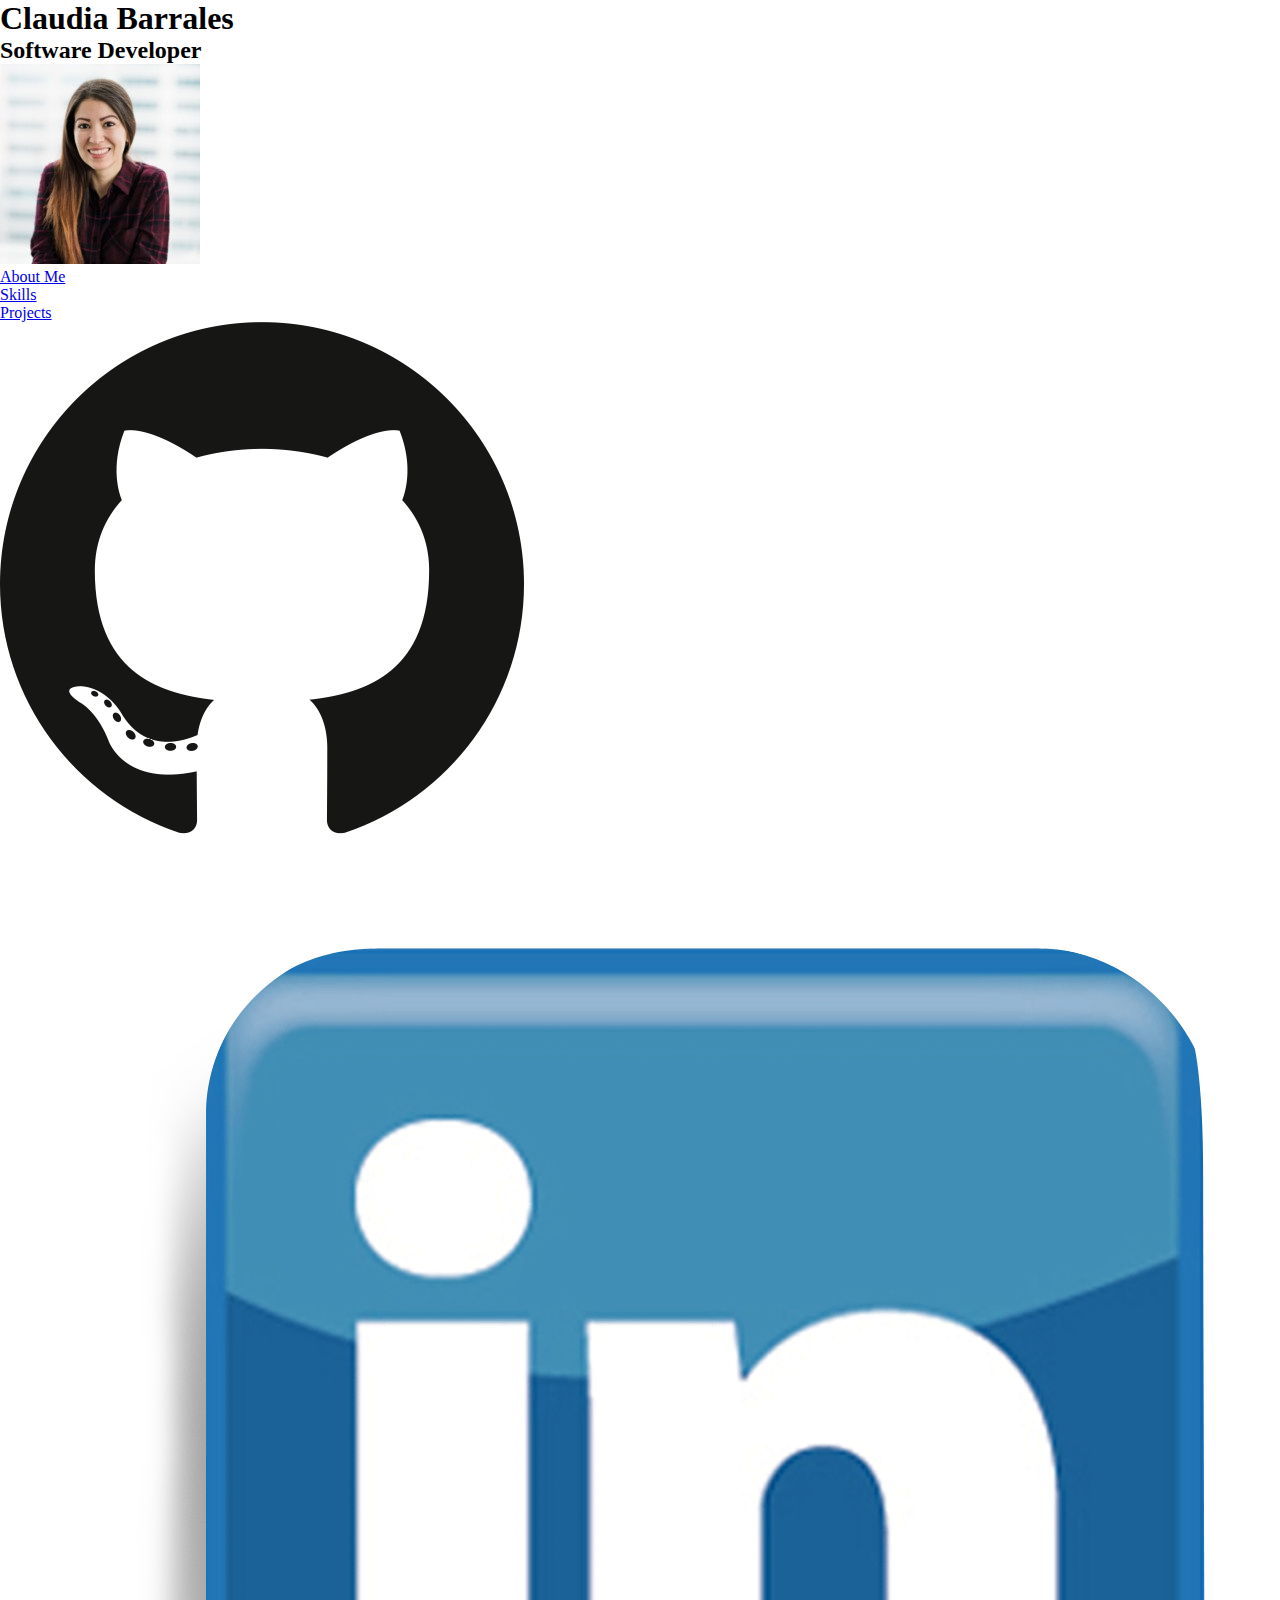
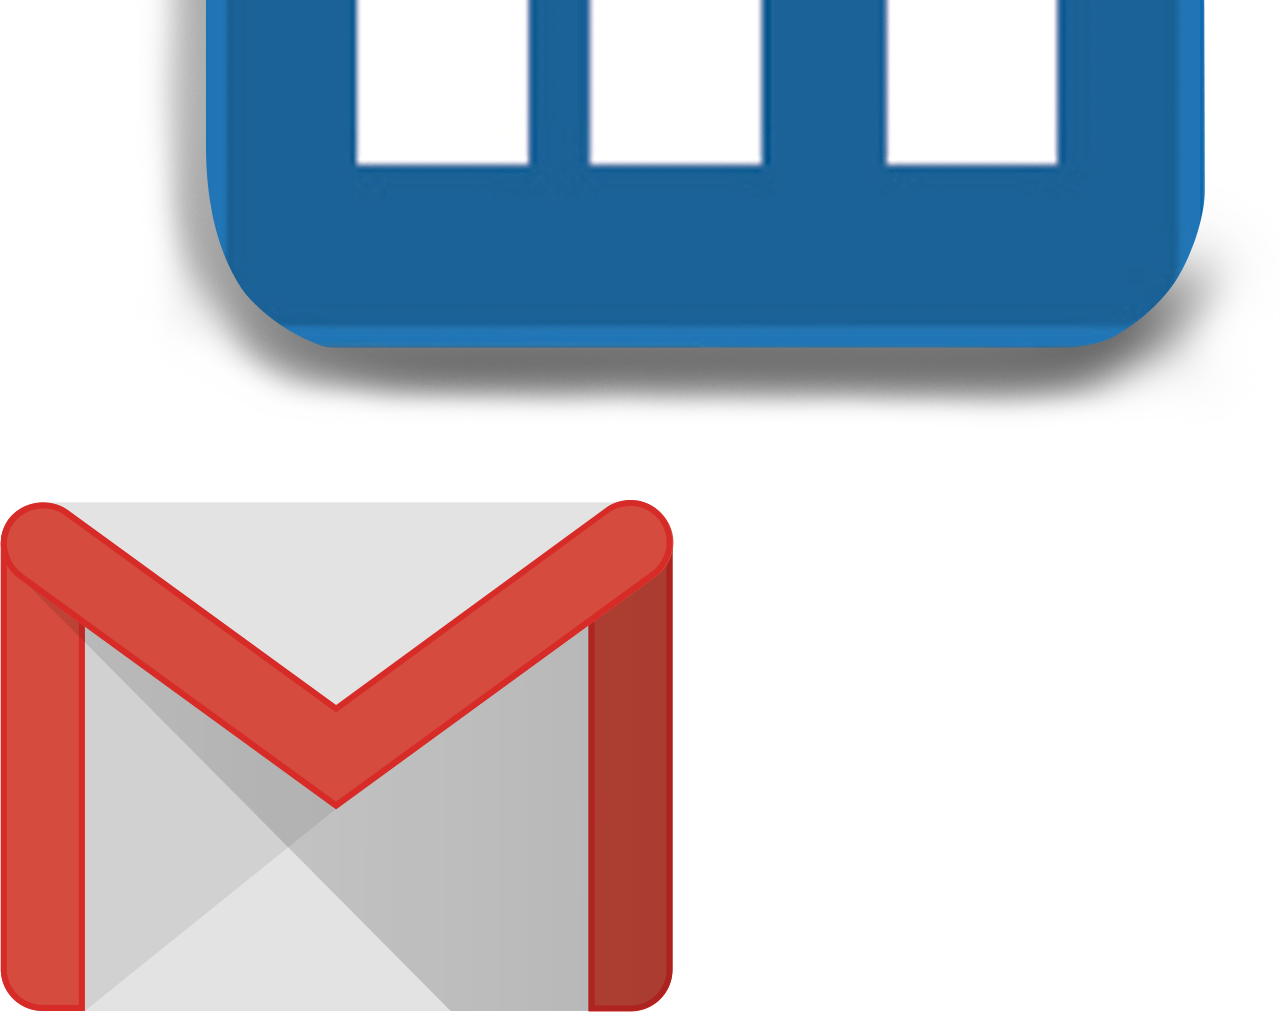
<file: index.html>
<!DOCTYPE html>
<html lang="en">
  <head>
    <meta charset="UTF-8" />
    <meta name="viewport" content="width=device-width, initial-scale=1.0" />
    <title>Claudia Barrales</title>
    <link href="/css/layout.css" rel="stylesheet" />
    <link href="css/styles.css" rel="stylesheet" />
  </head>

  <body>
    <div class="container">
      <header>
        <div class="header__title">
          <h1>Claudia Barrales</h1>
          <h2>Software Developer</h2>
          <img class="my__image"
          src="/css/images/ClaudiaPic.jpg"
          alt="Picture of Claudia"
        />
      </div>
        <!-- <div class="my__image">
          <img
          src="/css/images/ClaudiaPic.jpg"
          alt="Picture of Claudia"
        />
        </div> -->
        <nav>
          <ul class="nav__list">
            <li><a href="/AboutMe.html" class="sideBarLinks">About Me</a></li>
            <li><a href="/skills.html"  class="sideBarLinks">Skills</a></li>
            <li><a href="/Projects.html" class="sideBarLinks">Projects</a></li>
          </ul>
        </nav>
      </header>

      <div class="contact">
        <footer>
          <!-- <p>©Claudia Barrales 2020</p> -->
          <a href="https://github.com/20Claudia20"><img src="./css/images/github2.png" alt="Github Image"/></a>
          <a href="https://www.linkedin.com/in/claudia-barrales/"><img src="./css/images/linkedin2.png" alt="LinkedIn Image" /></a>
          <a href="mailto:leiaofalderran@gmail.com"><img src="./css/images/gmail2.png" alt="Gmail Image" /></a>
        </footer>
      </div>
    </div>
  </body>
</html>
</file>
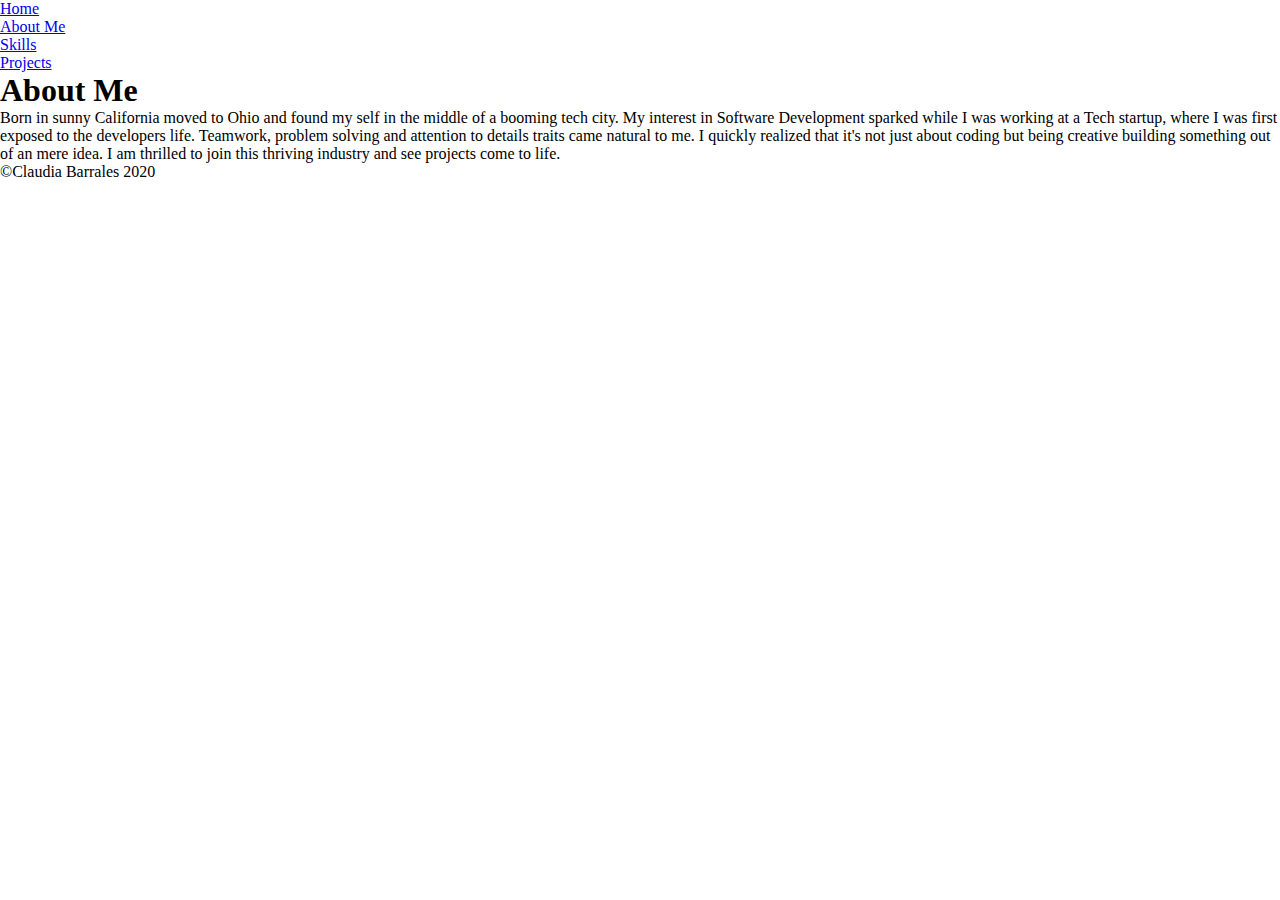
<file: AboutMe.html>
<!DOCTYPE html>
<html lang="en">
<head>
    <meta charset="UTF-8">
    <meta name="viewport" content="width=device-width, initial-scale=1.0">
    <link href="/css/layout.css" rel="layouts" type="text/css" />
    <link href="css/styles.css" rel="stylesheet" />
    <title>About Me</title>
</head>
<body>
    <div class="container">
    <nav>
        <ul class="nav__list">
            <li><a href="/Portfolio.html">Home</a></li>
          <li><a href="/AboutMe.html">About Me</a></li>
          <li><a href="/skills.html">Skills</a></li>
          <li><a href="/Projects.html">Projects</a></li>
        </ul>
      </nav>
    <section class="about__me">
        <h1>About Me</h1>
        <p>
          Born in sunny California moved to Ohio and found my self in the middle of a booming
          tech city. My interest in Software Development sparked while I was working at a Tech startup, where I was first
          exposed to the developers life. Teamwork, problem solving and attention to details traits came natural to me. 
          I quickly realized that it's not just about coding but being creative building something out of an mere idea.
          I am thrilled to join this thriving industry and see projects come to life. 
        </p>
      </section>

      <footer>
        <p>©Claudia Barrales 2020</p>
      </footer>
    </div>
</body>
</html>
</file>
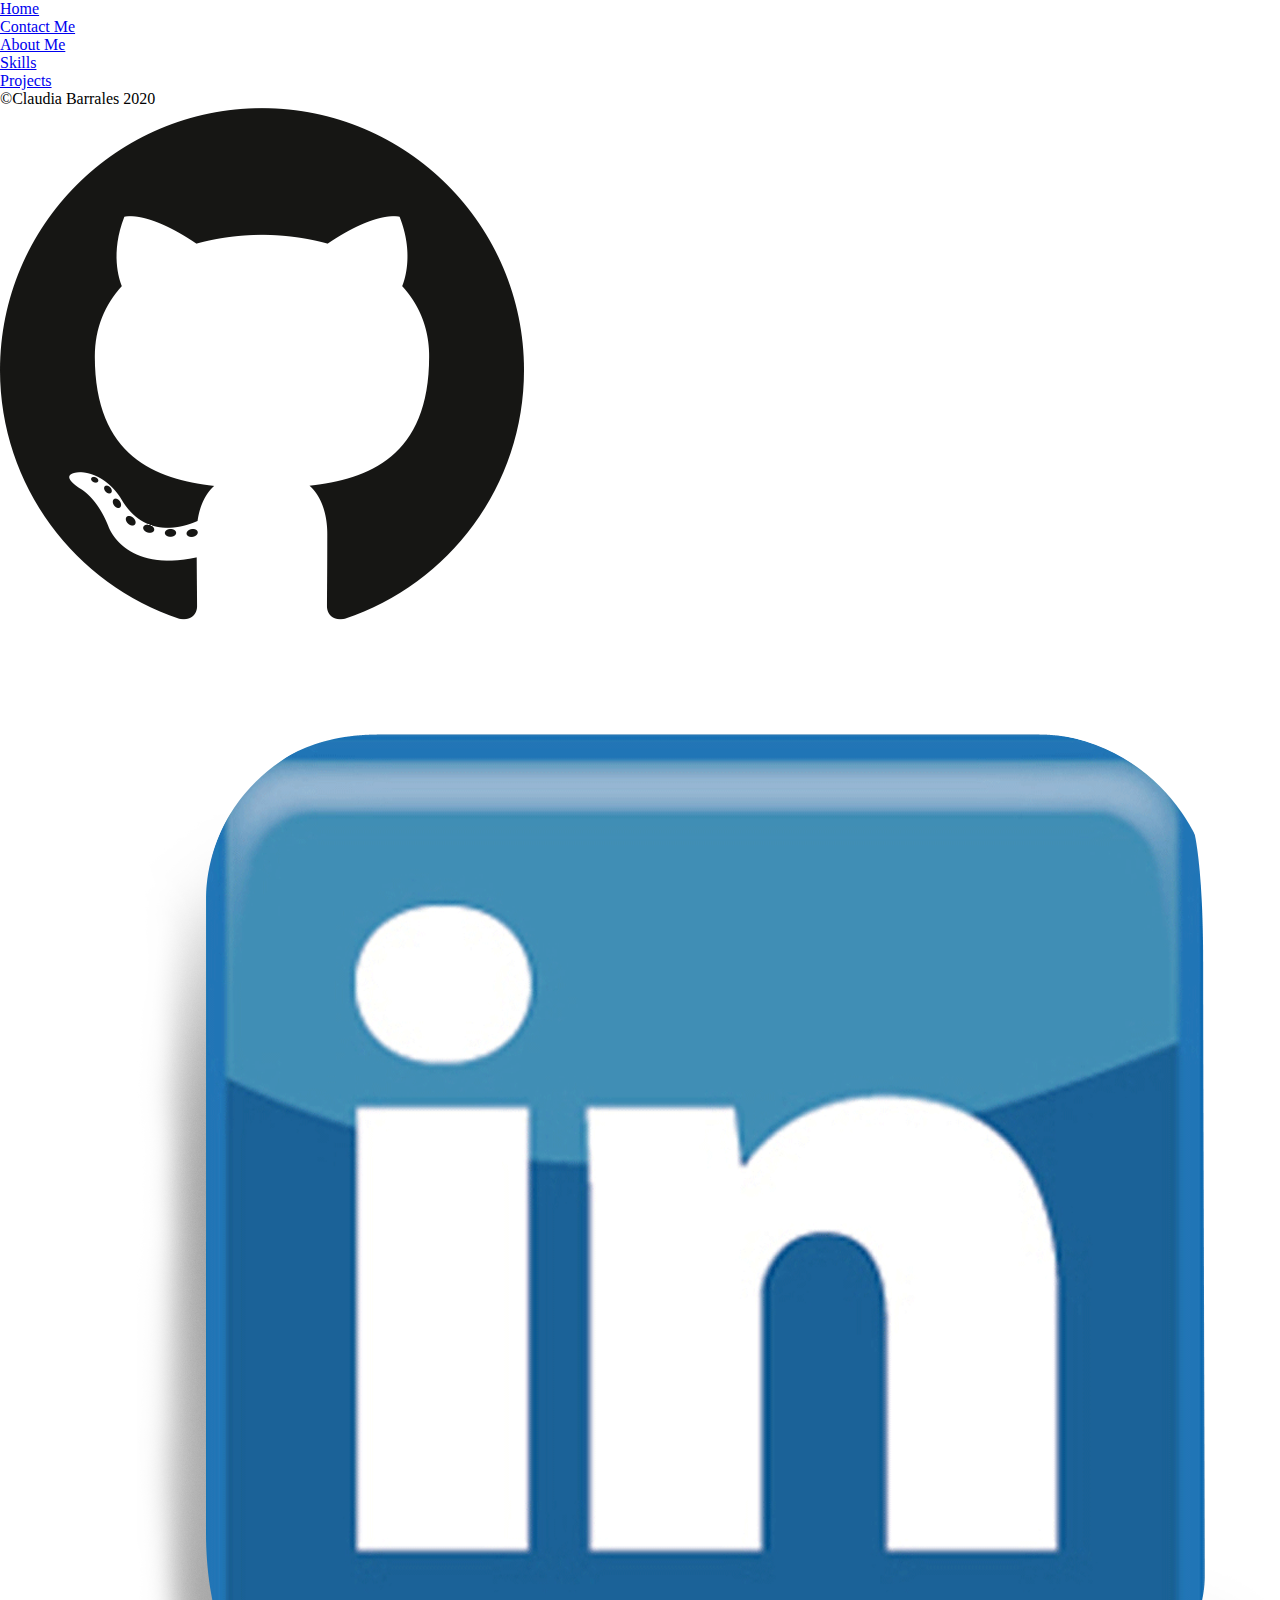
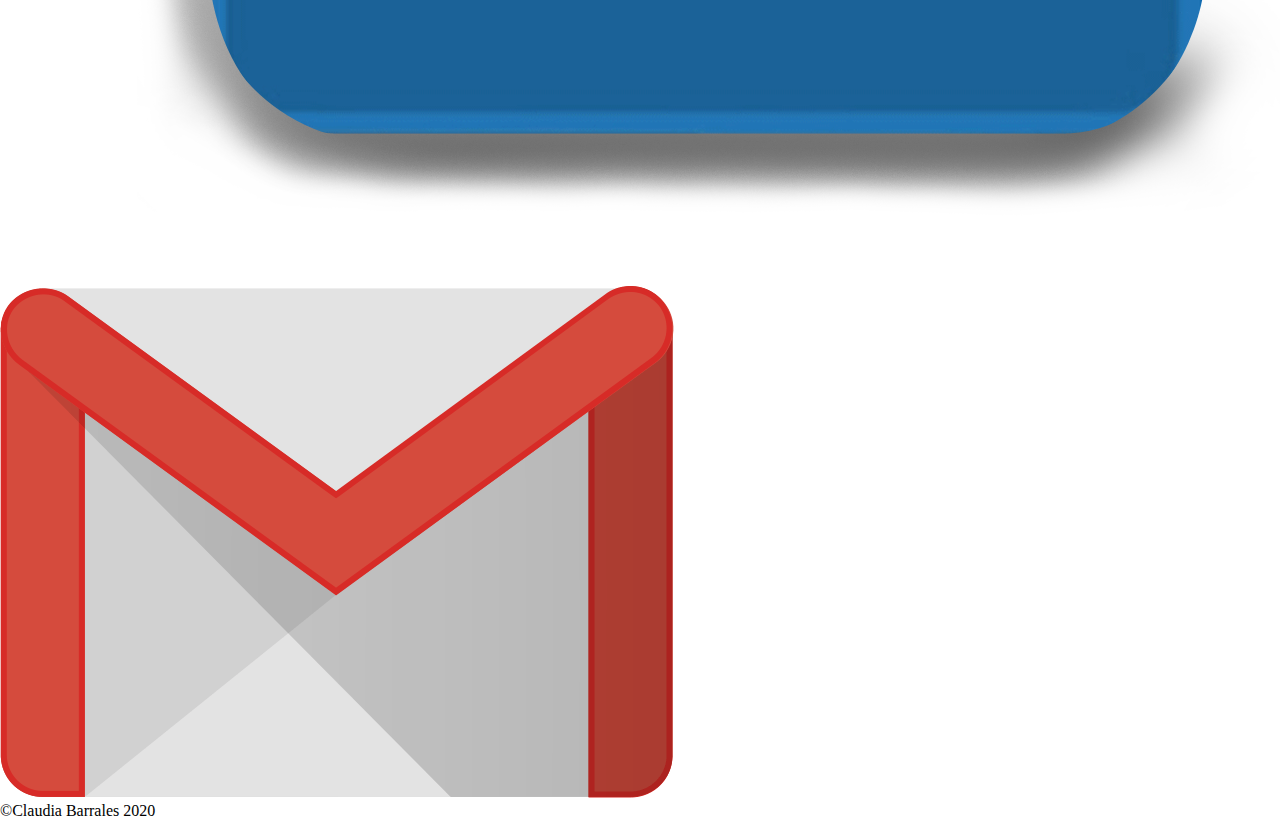
<file: Contact.html>
<!DOCTYPE html>
<html lang="en">
<head>
    <meta charset="UTF-8">
    <meta name="viewport" content="width=device-width, initial-scale=1.0">
    <link href="/css/layout.css" rel="layouts" type="text/css" />
    <link href="css/styles.css" rel="stylesheet" />
    <title>Contact</title>
</head>
<body>
    <div class="container">
    <nav>
        <ul class="nav__list">
            <li><a href="/Portfolio.html">Home</a></li>
          <li> <a href="/Contact.html">Contact Me</a></li>
          <li><a href="/AboutMe.html">About Me</a></li>
          <li><a href="/skills.html">Skills</a></li>
          <li><a href="/Projects.html">Projects</a></li>
        </ul>
      </nav>
      <div class="contact">
          <p>©Claudia Barrales 2020</p>
          <a href="https://github.com/20Claudia20"><img src="./css/images/github2.png" alt="Github Image"/></a>
          <a href="https://www.linkedin.com/in/claudia-barrales/"><img src="./css/images/linkedin2.png" alt="LinkedIn Image" /></a>
          <a href="mailto:leiaofalderran@gmail.com"><img src="./css/images/gmail2.png" alt="Gmail Image" /></a>
      </div>

    <footer>
        <p>©Claudia Barrales 2020</p>
      </footer>
    </div>
</body>
</html>
</file>
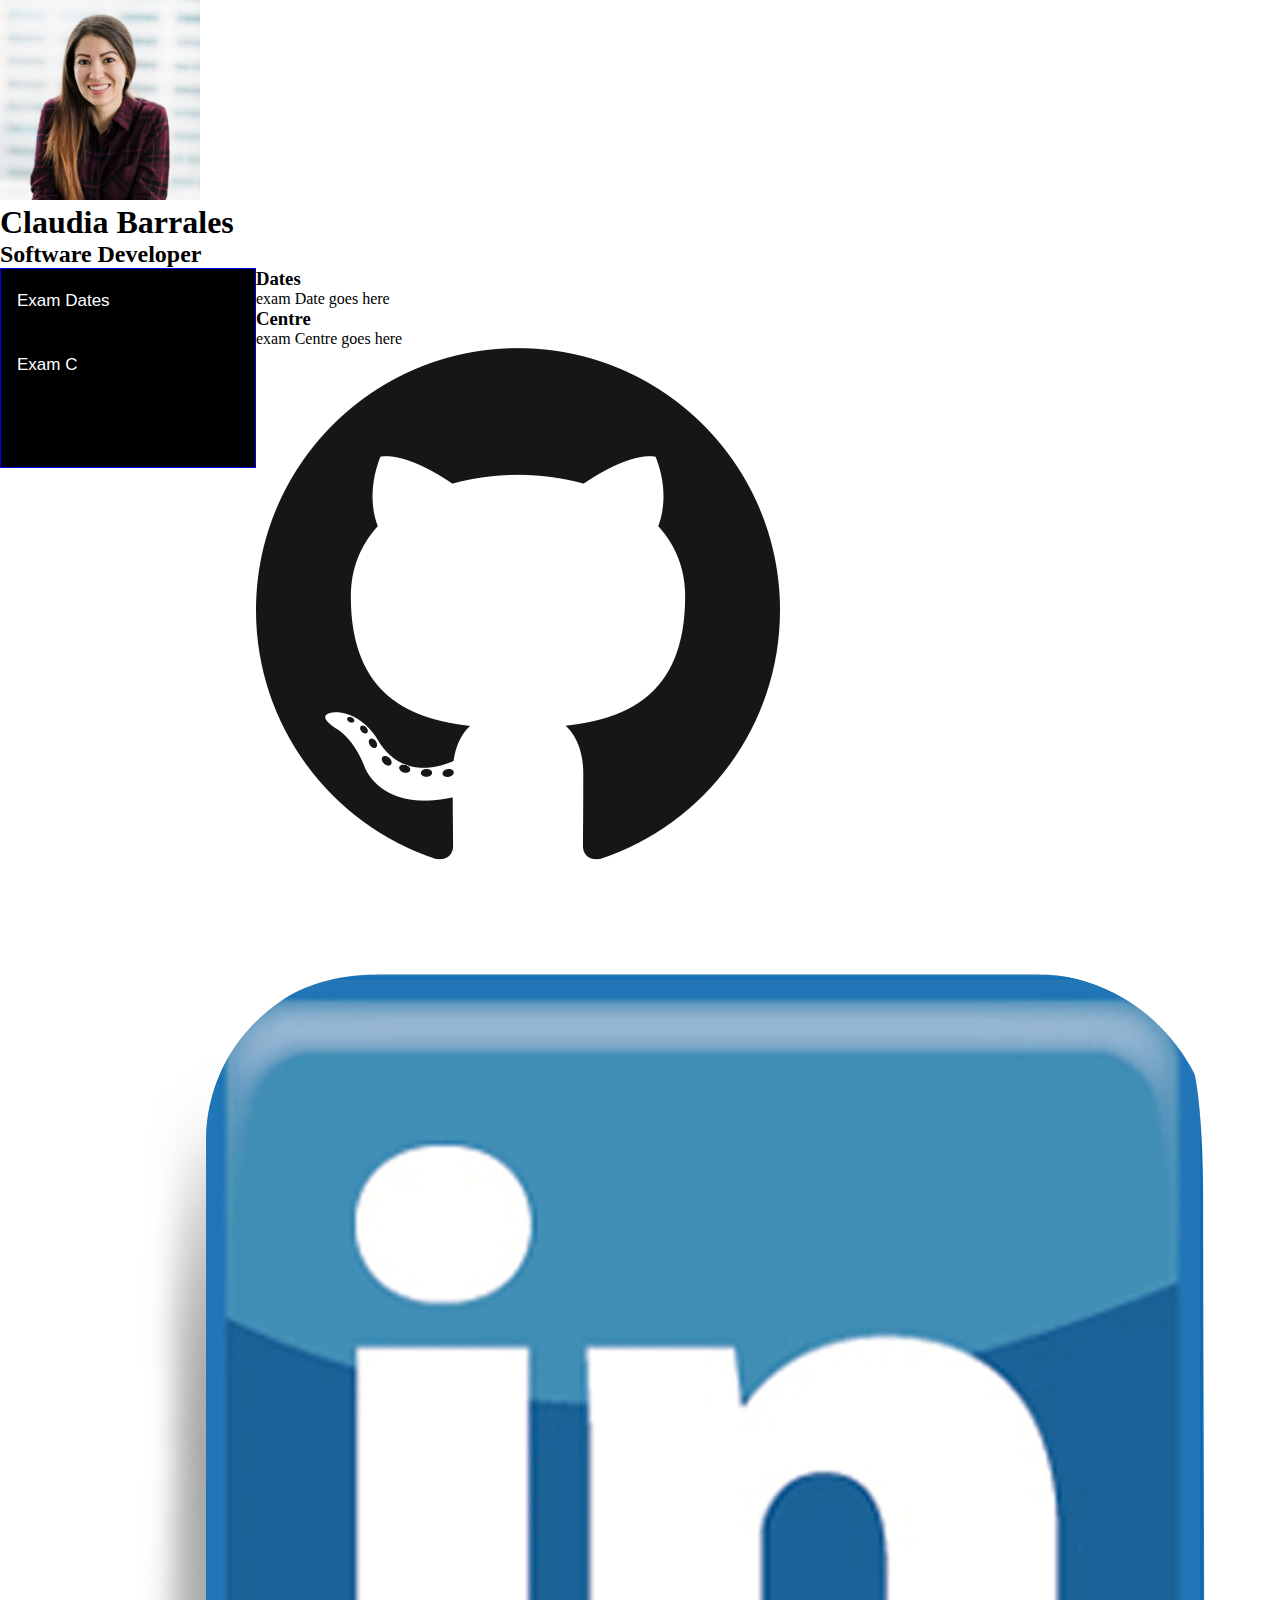
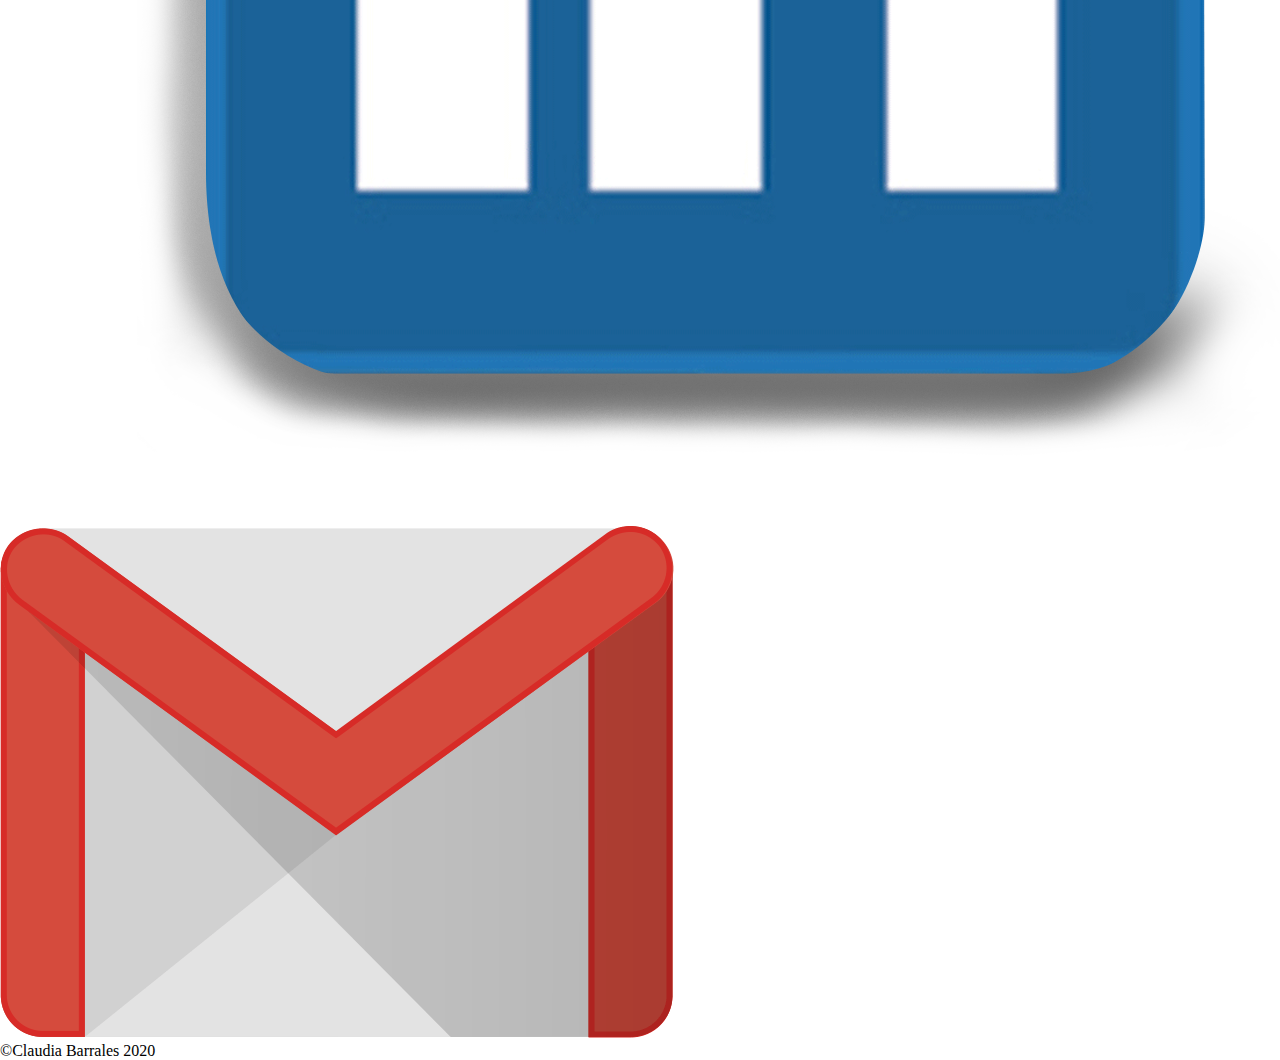
<file: Portfolio.html>
<!DOCTYPE html>
<html lang="en">

<head>
  <meta charset="UTF-8" />
  <meta name="viewport" content="width=device-width, initial-scale=1.0" />
  <title>Claudia Barrales</title>
  <link href="/css/layout.css" rel="stylesheet" />
  <link href="css/styles.css" rel="stylesheet" />
  <link href="/css/main.js"/>
</head>

<body>
  <div class="main-portfolio">
    <header>
      <div class="header__title">
        <img class="my__image" src="/css/images/ClaudiaPic.jpg" alt="Picture of Claudia" />
        <!-- <h1>Claudia Barrales</h1>
        <h2>Software Developer</h2> -->
      </div>
      </header>

      <h1>Claudia Barrales</h1>
        <h2>Software Developer</h2>
      <div class="tab">
        <button class="demo" onclick="infofunc(event, 'dates')" id="current">Exam Dates</button>
        <button class="demo" onclick="infofunc(event, 'centre')">Exam C</button>
         </div>

         <div id="dates" class="demo2">
           <h3>Dates</h3>
           <p>exam Date goes here</p>
         </div>
         <div id="centre" class="demo2">
           <h3>Centre</h3>
           <p>exam Centre goes here</p>
         </div>
      </div>

    <div class="contact">
      <footer>
        <a href="https://github.com/20Claudia20"><img src="./css/images/github2.png" alt="Github Image" /></a>
        <a href="https://www.linkedin.com/in/claudia-barrales/"><img src="./css/images/linkedin2.png"
            alt="LinkedIn Image" /></a>
        <a href="mailto:leiaofalderran@gmail.com"><img src="./css/images/gmail2.png" alt="Gmail Image" /></a>
        <P>©Claudia Barrales 2020</P>
      </footer>
    </div>
  </div>
</body>

</html>
</file>
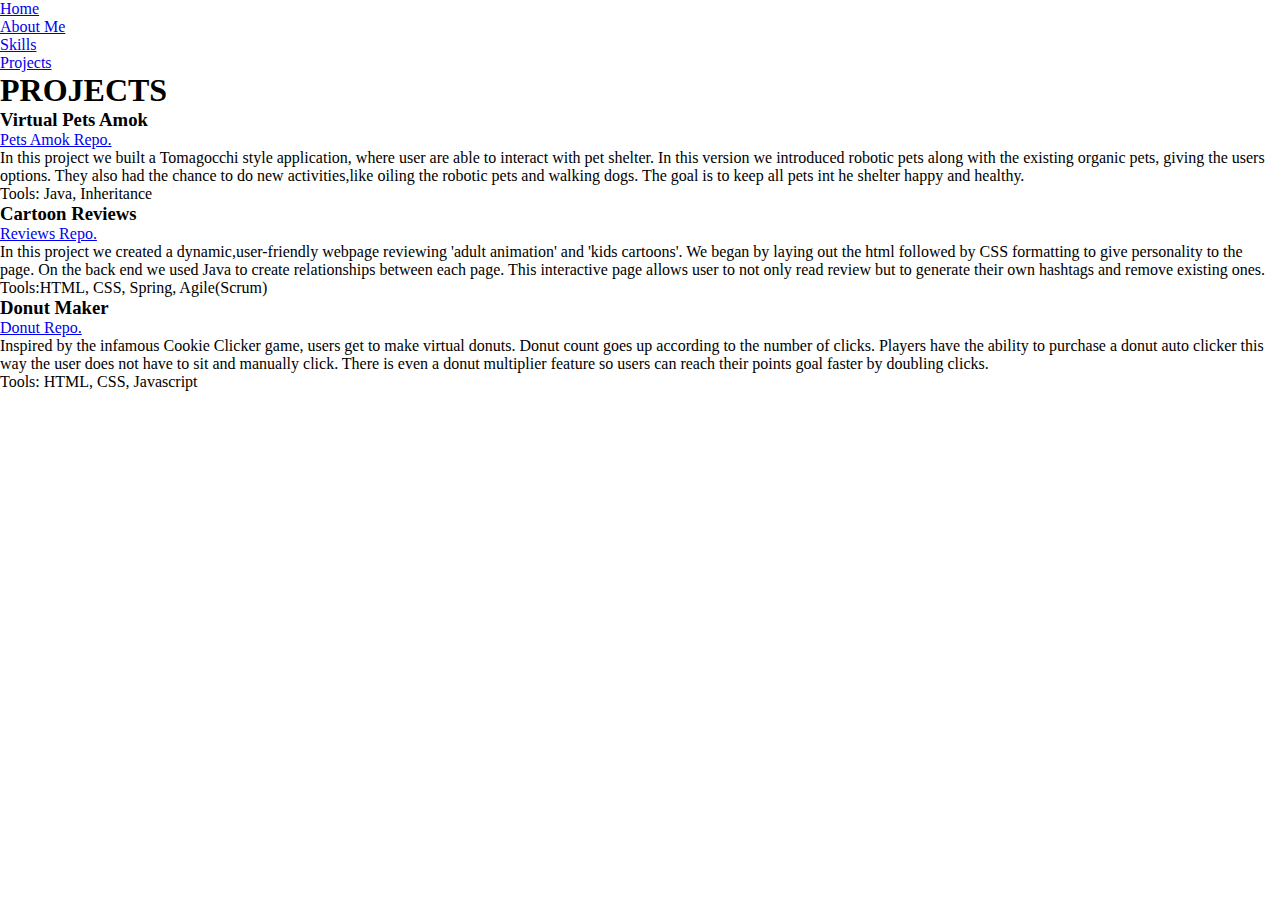
<file: Projects.html>
<!DOCTYPE html>
<html lang="en">
<head>
    <meta charset="UTF-8">
    <meta name="viewport" content="width=device-width, initial-scale=1.0">
    <link href="/css/layout.css" rel="layouts" type="text/css" />
    <link href="css/styles.css" rel="stylesheet" />
    <title>My Projects</title>
</head>
<body>
    <div class="container">
    <nav>
        <ul class="nav__list">
         <li><a href="/Portfolio.html">Home</a></li>
          <li><a href="/AboutMe.html">About Me</a></li>
          <li><a href="/skills.html">Skills</a></li>
          <li><a href="/Projects.html">Projects</a></li>
        </ul>
      </nav>
    <div class="projects">
        <article>
          <h1>PROJECTS</h1>
          <h3>Virtual Pets Amok</h3>
          <a
            href="https://github.com/2020-Summer-Cohort/virtual-pets-amok-java-20Claudia20"
            >Pets Amok Repo.</a
          >
          <p>In this project we built a Tomagocchi style application, where user are able 
            to interact with pet shelter.  In this version we introduced robotic pets along
            with the existing organic pets, giving the users options.  They also had the 
            chance to do new activities,like oiling the robotic pets and walking dogs. The goal is to keep
            all pets int he shelter happy and healthy.
          </p>
          <p>Tools: Java, Inheritance</p>
        </article>
  
        <article>
          <h3>Cartoon Reviews</h3>
          <a
            href="https://github.com/2020-Summer-Cohort/reviews-site-powerpuffgirls"
            >Reviews Repo.</a
          >
          <p>
            In this project we created a dynamic,user-friendly webpage reviewing
            'adult animation' and 'kids cartoons'. We began by laying out the html
            followed by CSS formatting to give personality to the page. On the
            back end we used Java to create relationships between each page. This
            interactive page allows user to not only read review but to generate
            their own hashtags and remove existing ones.
          </p>
          <p>Tools:HTML, CSS, Spring, Agile(Scrum)</p>
        </article>

        <article>
          <h3>Donut Maker</h3>
          <a href="https://github.com/2020-Summer-Cohort/module-4-donut-maker-20Claudia20"
          >Donut Repo.</a>
            <p>
              Inspired by the infamous Cookie Clicker game, users get to make virtual donuts.
              Donut count goes up according to the number of clicks. Players have the ability to 
              purchase a donut auto clicker this way the user does not have to sit and manually click.
              There is even a donut multiplier feature so users can reach their points goal faster by doubling clicks.
            </p>
            <p> Tools: HTML, CSS, Javascript</p>
          

        </article>
      </div>

      <!-- <footer>
        <p>©Claudia Barrales 2020</p>
      </footer> -->
    </div>
</body>
</html>
</file>
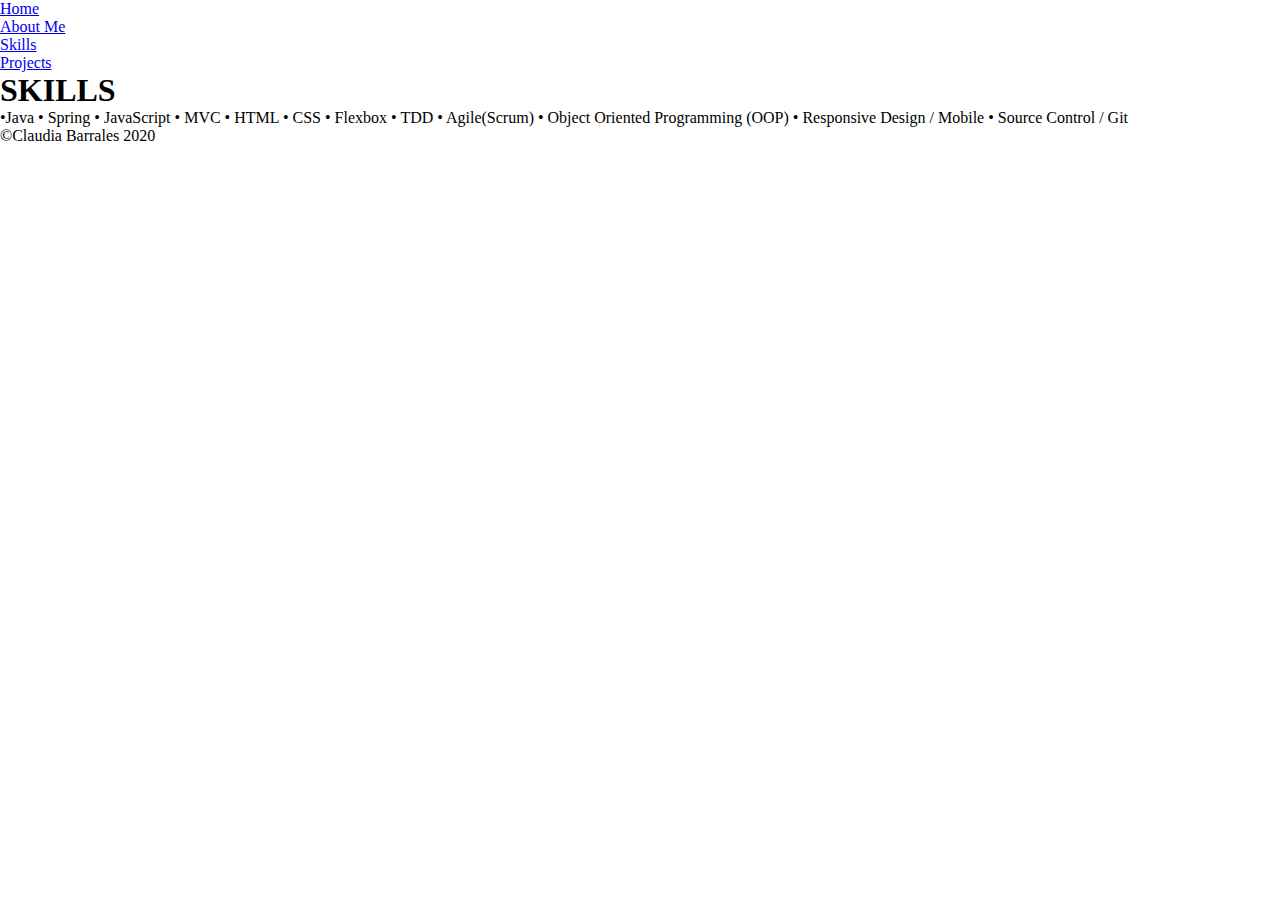
<file: skills.html>
<!DOCTYPE html>
<html lang="en">
<head>
    <meta charset="UTF-8">
    <meta name="viewport" content="width=device-width, initial-scale=1.0">
    <link href="/css/layout.css" rel="layouts" type="text/css" />
    <link href="css/styles.css" rel="stylesheet" />
    <title>Technical Skills</title>
</head>
<body>
    <div class="container">
    <nav>
        <ul class="nav__list">
            <li><a href="/Portfolio.htmlt a">Home</a></li>
          <li><a href="/AboutMe.html">About Me</a></li>
          <li><a href="/skills.html">Skills</a></li>
          <li><a href="/Projects.html">Projects</a></li>
        </ul>
      </nav>
    <section class="skills">
        <h1>SKILLS</h1>
        <p>
          •Java • Spring • JavaScript • MVC • HTML • CSS • Flexbox • TDD •
          Agile(Scrum) • Object Oriented Programming (OOP) • Responsive Design /
          Mobile • Source Control / Git
        </p>
      </section>  

      <footer>
        <p>©Claudia Barrales 2020</p>
      </footer>
    </div>
</body>
</html>
</file>
<file: css/layout.css>
*{
    box-sizing: border-box;
    margin: 0;
    padding: 0;
}

/* footer {
  display: flex;
  margin-left: 0.5rem;
  text-align: center;
  padding: 1rem;
} */

/* h1{
  text-align: right;
  padding: 14px, 25px;
  margin: 0 auto;
  height: 50%;
  width: 100%;
} */

/* .about__me{
  width: 70% ;
  height: 50% ;
} */
/* .header__title{
  padding: 1rem;
  display: inline-block;
} */
</file>
<file: css/styles.css>
@import url("https://fonts.google.com/specimen/Cuprum#standard-styles");
@import url("https://fonts.google.com/specimen/Lobster?selection.family=Lobster");

* {
  box-sizing: border-box;
  margin: 0;
  padding: 0;
  font-family: "Lobster" sans-serif;
 
}
/* 
a {
  color: rgb(15, 197, 39);
 }

body, html  {
  height: 100%;
  color: rgb(15, 197, 39);
}

 
 h3 {
   padding-top: 10px;
 }

.my__image {
  border-radius: 50%;
  width: 190px ;
  height: 200px;
}

.nav__list {
  background-color: rgb(0,0,0,.2);
}

 li {
  margin-right: 75px;
  padding: 15px;
  
  color: rgb(15, 197, 39);
  
}

footer {
  position: fixed;
  top: 90%;
  bottom: 10%;
  height: 30%;
  width: 22%;
  text-align: center;
  font-size: 25px;
}


.about__me {
  position: fixed;
  text-align: center;
  padding: 40px;
  font-size: 25pt;
  background-color: #C8E6C9;
  top: 10%;
}

.contact img {
  height: 15%;
  width: auto;

}



.main-portfolio {
  display: box;
  background-image: url("./images/houseplant.jpg");
  height: 100%;
  /* width: 100%; */
  /* opacity: 0.8;
  background-position: center;
  background-repeat: no-repeat;
  background-size: cover;

} */

/* .content {
  padding: 0 18px;
  display: none;
  overflow: hidden;
  background-color: forestgreen;
}

.header__title {
  display: box;
  text-align: center;
  font-size: 15pt;
  height: 938px;
  width: 450px;
  padding: 30px; 
  color: rgb(189, 184, 184);
  background-color: rgb(4, 90, 4);
}


.nav__list {
  position: fixed;
  left: 77%;
  top: 42%;
  font-size: 30pt;
  list-style-type: none;
}

.projects {
  position: fixed;
  background-color: #C8E6C9;
  padding: 30px;
  top:2%;
  bottom: 5%; 
  left: 20%;
  text-align:  center;
  font-size: 21pt;
  width: 55%;;
  height: 95%;
}

.skills {
  position: fixed;
 text-align: center;
 padding: 40px;
  font-size: 25pt;
  background-color: #C8E6C9;
  top: 10%;
} */ 


.tab {
  float: left;
  border: 1px solid blue;
  background-color:black;
  width: 20%;
  height: 200px;
}

.tab button {
  display: block;
  background-color: inherit;
  color: white;
  padding: 22px 16px;
  width: 100%;
  border: none;
  outline: none;
  text-align: left;
  cursor: pointer;
  transition: 0.3s;
  font-size: 17px;
}

.tab button:hover {
  background-color:gray;
}

.tab button.active {
  background-color: #006400;
}

.tabcontent {
  float: left;
  padding: 0px 10px;
  border: 1px solid;
  width: 70%;
  border-left: none;
  height: 200px;
}
</file>
